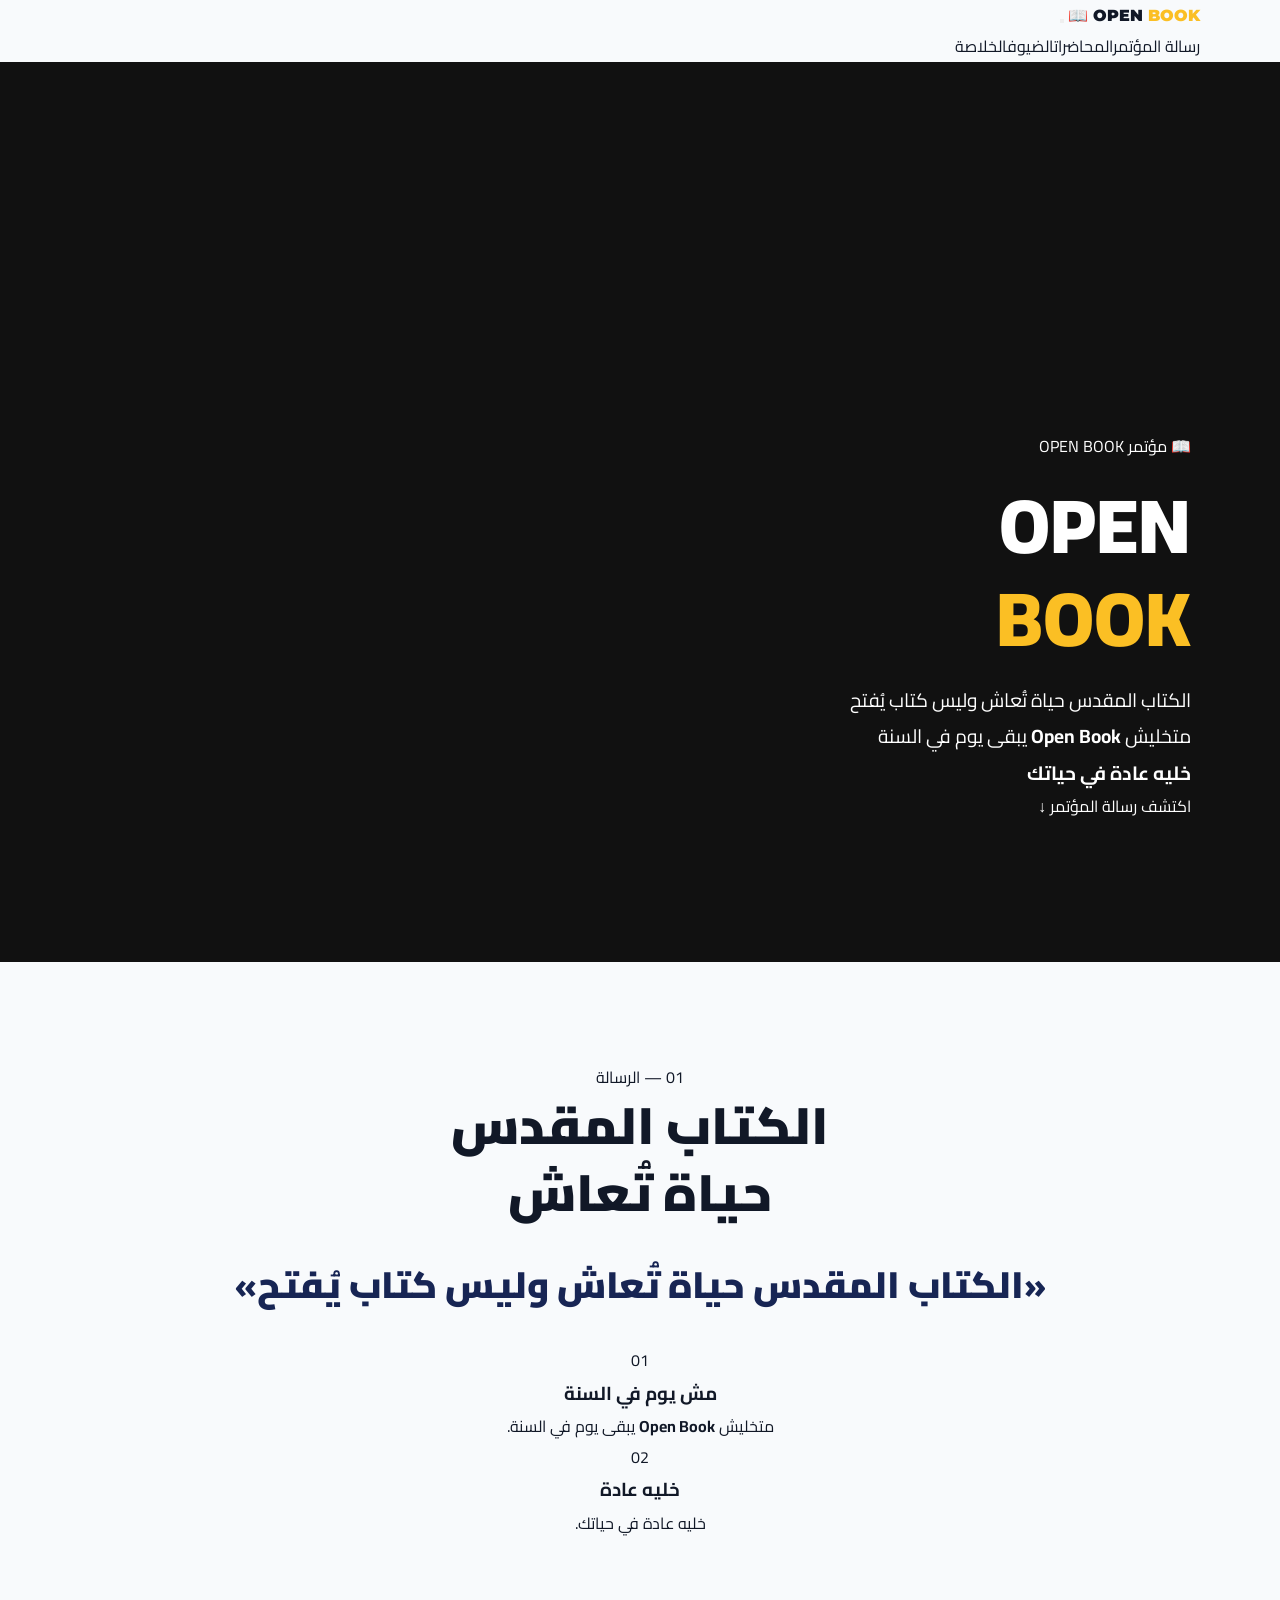
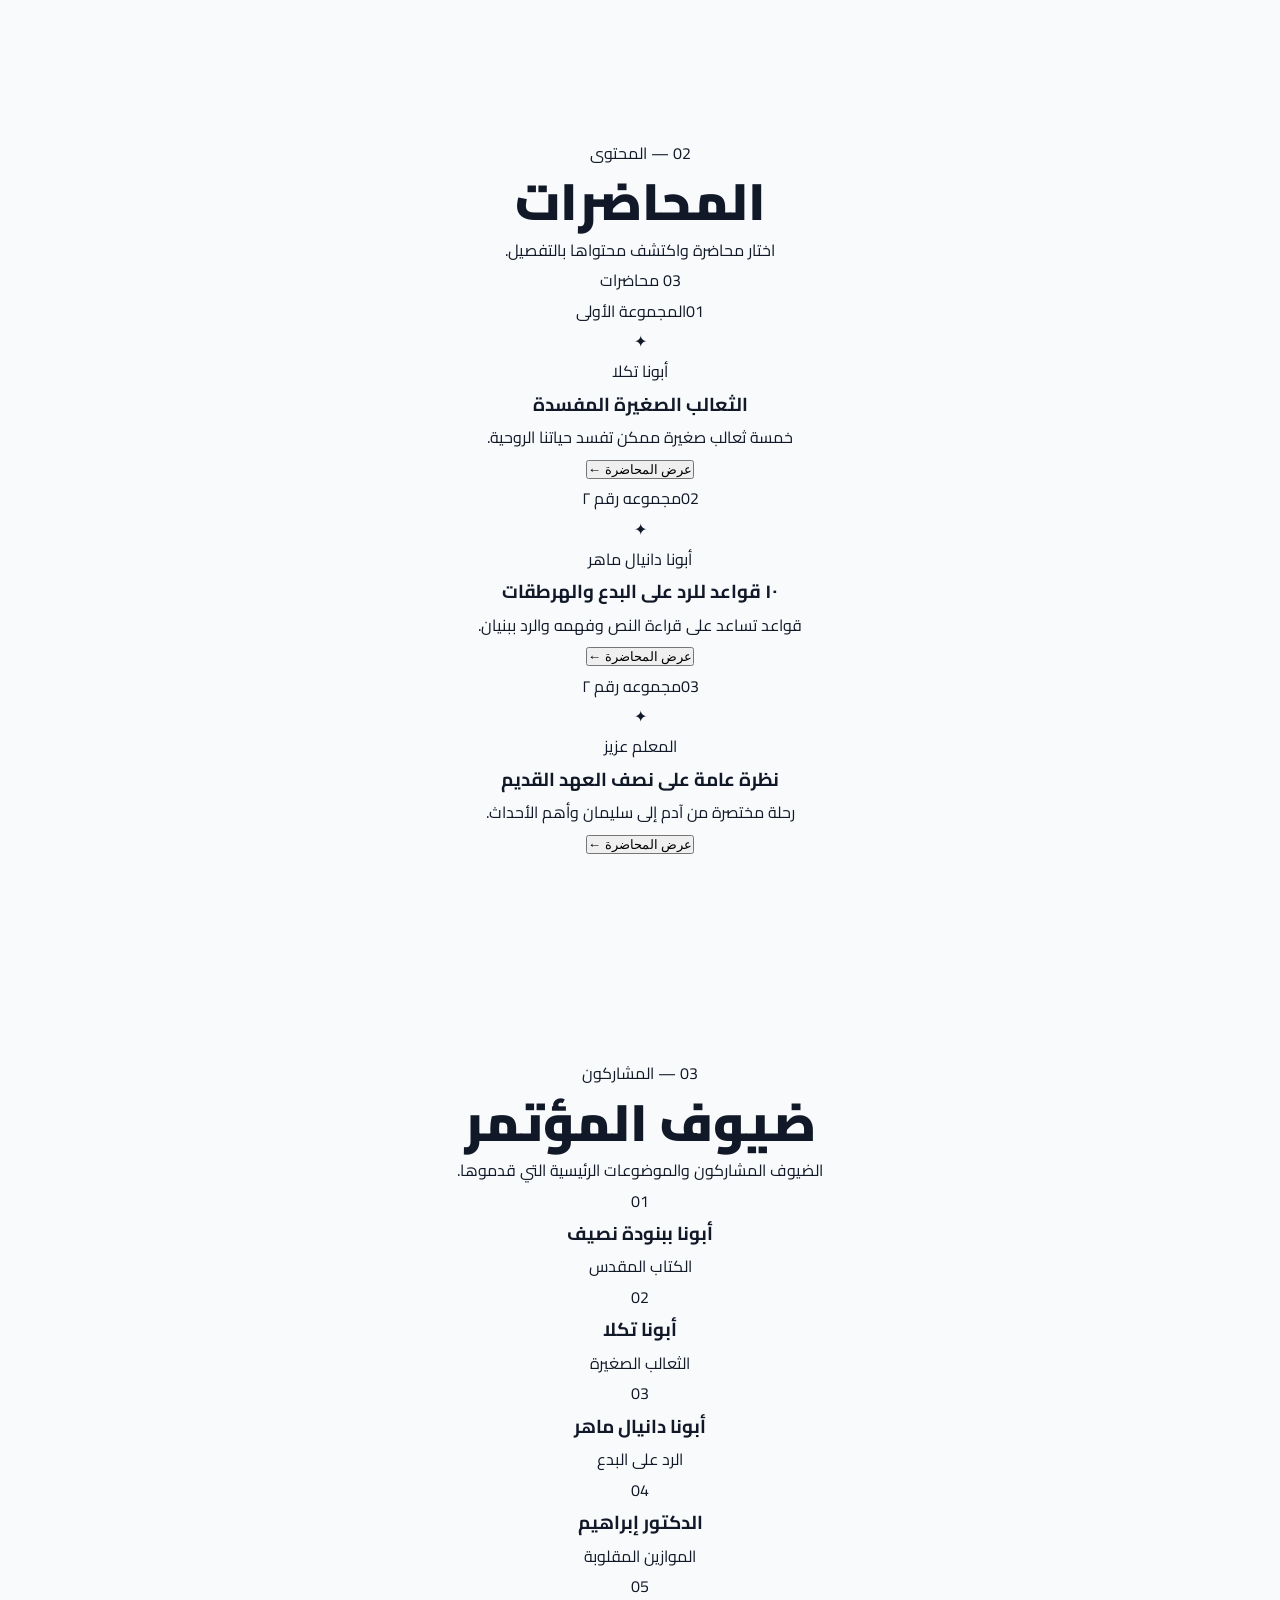
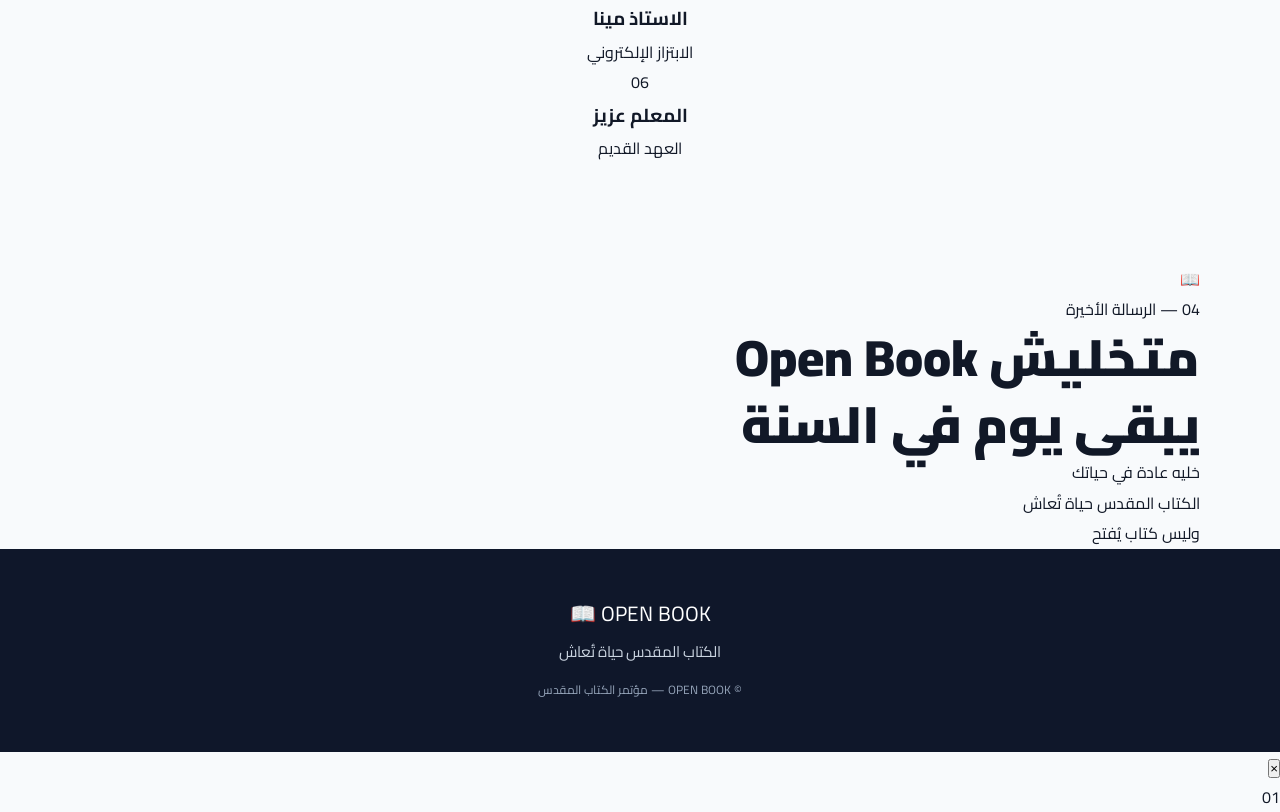
<file: index-1.html>
<!DOCTYPE html>
<html lang="ar" dir="rtl">
<head>
<meta charset="UTF-8">
<meta name="viewport" content="width=device-width, initial-scale=1.0">
<meta name="description" content="OPEN BOOK — الكتاب المقدس حياة تُعاش وليس كتاب يُفتح">
<title>OPEN BOOK | الكتاب المقدس حياة تُعاش</title>
<link rel="stylesheet" href="style.css">
</head>
<body>

<header class="site-header">
<nav class="navbar container">
<a class="brand" href="#home">OPEN <span>BOOK</span> <b>📖</b></a>
<button class="menu-toggle" aria-label="فتح القائمة" aria-expanded="false"><span></span><span></span><span></span></button>
<div class="nav-links">
<a href="#message">رسالة المؤتمر</a><a href="#lectures">المحاضرات</a><a href="#guests">الضيوف</a><a href="#closing">الخلاصة</a>
</div>
</nav>
</header>

<main>
<section id="home" class="hero">
<div class="hero-overlay"></div><div class="hero-glow glow-one"></div><div class="hero-glow glow-two"></div>
<div class="hero-content container">
<div class="hero-badge">📖 مؤتمر OPEN BOOK</div>
<h1>OPEN<br><span>BOOK</span></h1>
<p class="hero-title">الكتاب المقدس حياة تُعاش وليس كتاب يُفتح</p>
<p class="hero-subtitle">متخليش <strong>Open Book</strong> يبقى يوم في السنة<br><strong>خليه عادة في حياتك</strong></p>
<a href="#message" class="primary-btn">اكتشف رسالة المؤتمر <span>↓</span></a>
</div>
</section>

<section id="message" class="section message-section">
<div class="container narrow">
<div class="section-label">01 — الرسالة</div>
<h2>الكتاب المقدس<br><span>حياة تُعاش</span></h2>
<div class="gold-line"></div>
<blockquote>«الكتاب المقدس حياة تُعاش وليس كتاب يُفتح»</blockquote>
<div class="message-cards">
<article class="message-card"><span class="card-number">01</span><h3>مش يوم في السنة</h3><p>متخليش <strong>Open Book</strong> يبقى يوم في السنة.</p></article>
<article class="message-card featured"><span class="card-number">02</span><h3>خليه عادة</h3><p>خليه عادة في حياتك.</p></article>
</div>
</div>
</section>

<section id="lectures" class="section lectures-section">
<div class="container wide">
<div class="section-heading"><div><div class="section-label">02 — المحتوى</div><h2>المحاضرات</h2><p class="section-intro">اختار محاضرة واكتشف محتواها بالتفصيل.</p></div><div class="lecture-count"><span>03</span> محاضرات</div></div>
<div class="lectures-grid">

<article class="lecture-card" data-lecture="1">
<div class="card-glow"></div><div class="lecture-top"><span class="lecture-number">01</span><span class="lecture-group">المجموعة الأولى</span></div>
<div class="lecture-icon">✦</div><p class="lecture-eyebrow">أبونا تكلا</p>
<h3>الثعالب الصغيرة المفسدة</h3><p class="lecture-summary">خمسة ثعالب صغيرة ممكن تفسد حياتنا الروحية.</p>
<button class="lecture-btn" type="button">عرض المحاضرة <span>←</span></button>
</article>

<article class="lecture-card" data-lecture="2">
<div class="card-glow"></div><div class="lecture-top"><span class="lecture-number">02</span><span class="lecture-group">مجموعه رقم ٢</span></div>
<div class="lecture-icon">✦</div><p class="lecture-eyebrow">أبونا دانيال ماهر</p>
<h3>١٠ قواعد للرد على البدع والهرطقات</h3><p class="lecture-summary">قواعد تساعد على قراءة النص وفهمه والرد ببنيان.</p>
<button class="lecture-btn" type="button">عرض المحاضرة <span>←</span></button>
</article>

<article class="lecture-card" data-lecture="3">
<div class="card-glow"></div><div class="lecture-top"><span class="lecture-number">03</span><span class="lecture-group">مجموعه رقم ٢</span></div>
<div class="lecture-icon">✦</div><p class="lecture-eyebrow">المعلم عزيز</p>
<h3>نظرة عامة على نصف العهد القديم</h3><p class="lecture-summary">رحلة مختصرة من آدم إلى سليمان وأهم الأحداث.</p>
<button class="lecture-btn" type="button">عرض المحاضرة <span>←</span></button>
</article>

</div>
</div>
</section>

<section id="guests" class="section guests-section">
<div class="container"><div class="section-label">03 — المشاركون</div><h2>ضيوف المؤتمر</h2><p class="section-intro">الضيوف المشاركون والموضوعات الرئيسية التي قدموها.</p>
<div class="guests-grid">
<article class="guest-card"><span class="guest-index">01</span><div><h3>أبونا ببنودة نصيف</h3><p>الكتاب المقدس</p></div></article>
<article class="guest-card"><span class="guest-index">02</span><div><h3>أبونا تكلا</h3><p>الثعالب الصغيرة</p></div></article>
<article class="guest-card"><span class="guest-index">03</span><div><h3>أبونا دانيال ماهر</h3><p>الرد على البدع</p></div></article>
<article class="guest-card"><span class="guest-index">04</span><div><h3>الدكتور إبراهيم</h3><p>الموازين المقلوبة</p></div></article>
<article class="guest-card"><span class="guest-index">05</span><div><h3>الاستاذ مينا</h3><p>الابتزاز الإلكتروني</p></div></article>
<article class="guest-card"><span class="guest-index">06</span><div><h3>المعلم عزيز</h3><p>العهد القديم</p></div></article>
</div></div>
</section>

<section id="closing" class="closing-section"><div class="container narrow">
<span class="closing-book">📖</span><div class="section-label">04 — الرسالة الأخيرة</div>
<h2>متخليش <span>Open Book</span><br>يبقى يوم في السنة</h2><div class="gold-line"></div><p>خليه عادة في حياتك</p>
<div class="final-quote">الكتاب المقدس حياة تُعاش<br>وليس كتاب يُفتح</div>
</div></section>
</main>

<footer class="footer"><div class="container"><div class="footer-brand">OPEN BOOK 📖</div><p>الكتاب المقدس حياة تُعاش</p><div class="footer-line"></div><small>© OPEN BOOK — مؤتمر الكتاب المقدس</small></div></footer>

<div class="modal" id="lectureModal" aria-hidden="true">
<div class="modal-backdrop" data-close="true"></div>
<div class="modal-box" role="dialog" aria-modal="true">
<button class="modal-close" type="button" aria-label="إغلاق">×</button>
<div class="modal-number" id="modalNumber">01</div><p class="modal-speaker" id="modalSpeaker"></p><h2 id="modalTitle"></h2>
<div class="gold-line modal-line"></div><div id="modalContent" class="modal-content"></div>
</div></div>

<script>
const data={
1:{number:"01",speaker:"أبونا تكلا",title:"الثعالب الصغيرة المفسدة",content:[
["الثعلب الاول : التهاون","مثال عيسو لما احتكر البكورية"],["الثعلب الثانى : التبرير","مثال التبرير ضد التوبة"],["الثعلب الثالث : التأجيل","مثال لا تعرفون الوقت ولا الساعة"],["الثعلب الرابع : التدليل","مثال تدليل النفس للصلاه زى رجلى وجعانى خليها يوم تانى"],["الثعلب الخامس : الاكتفاء","مثال دة لما الإنسان يقول أنا كدة تمام اعظم مثال على كدة الفريسى والعشار"]]},
2:{number:"02",speaker:"أبونا دانيال ماهر",title:"١٠ قواعد للرد على البدع والهرطقات",content:[
["١.","مراجعة النص الكامل وليس الجزء"],["٢.","الفرق بين الحرف والروح"],["٣.","الكتاب يفسر الكتاب"],["٤.","التفريق بين السماح والأمر"],["٥.","التدرج"],["٦.","هدف الكتاب المقدس هو الخلاص"],["٧.","المعجزة تخرج عن العقل البشرى"],["٨.","اللغة الأصلية والعادات"],["٩.","تفسير الآباء القدماء"],["١٠.","الهدف من الجدال هو البنيان"]]},
3:{number:"03",speaker:"المعلم عزيز",title:"نظرة عامة على نصف العهد القديم",content:[
["١.","<strong>آدم</strong> — تكوين ١: ٥ — الخلق والسقوط"],["٢.","<strong>نوح</strong> — تكوين ٦ : ١١ — الطوفان وبداية الأمم"],["٣.","<strong>ابراهيم و أولاده</strong> — تكوين ١٢ : ٥٠ — الوعد و النزول إلى مصر"],["٤.","<strong>يشوع</strong> — يشوع ١: ٢٤ — الدخول لأرض الموعد و التقسيم بين الاسباط"],["٥.","<strong>صموئيل</strong> — قضاه ٣ حتى صموئيل الاولى ٧ — الدورة المتكررة"],["٦.","<strong>شاول</strong> — صموئيل الاولى ٩ :٣١ — اول ملك على إسرائيل"],["٧.","<strong>داوود</strong> — صموئيل الاول ١٦ حتى ملوك الاول ٢ — توسيع المملكة"],["٨.","<strong>سليمان</strong> — ملوك الاول ١ : ١١ — السلام وبناء الهيكل"]]}};

const modal=document.getElementById("lectureModal");
function openLecture(id){const x=data[id];modal.querySelector("#modalNumber").textContent=x.number;modal.querySelector("#modalSpeaker").textContent=x.speaker;modal.querySelector("#modalTitle").textContent=x.title;modal.querySelector("#modalContent").innerHTML=x.content.map(v=>`<div class="detail-point"><span>${v[0]}</span><p>${v[1]}</p></div>`).join("");modal.classList.add("open");modal.setAttribute("aria-hidden","false");document.body.classList.add("modal-open")}
function closeLecture(){modal.classList.remove("open");modal.setAttribute("aria-hidden","true");document.body.classList.remove("modal-open")}
document.querySelectorAll(".lecture-card").forEach(c=>c.addEventListener("click",e=>{if(e.target.closest(".lecture-btn"))openLecture(c.dataset.lecture)}));
document.querySelector(".modal-close").addEventListener("click",closeLecture);modal.addEventListener("click",e=>{if(e.target.dataset.close)closeLecture()});document.addEventListener("keydown",e=>{if(e.key==="Escape")closeLecture()});
const toggle=document.querySelector(".menu-toggle"),nav=document.querySelector(".nav-links");toggle.addEventListener("click",()=>{const open=nav.classList.toggle("open");toggle.setAttribute("aria-expanded",open)});document.querySelectorAll(".nav-links a").forEach(a=>a.addEventListener("click",()=>nav.classList.remove("open")));
</script>
</body></html>
</file>
<file: style.css>
@import url("https://fonts.googleapis.com/css2?family=Cairo:wght@400;600;700;800;900&family=Montserrat:wght@700;800;900&display=swap");
*{box-sizing:border-box;margin:0;padding:0}html{scroll-behavior:smooth}body{font-family:Cairo,Arial,sans-serif;background:#f8fafc;color:#111827;line-height:1.9}a{text-decoration:none;color:inherit}.container{width:min(1120px,90%);margin:auto}
.nav{position:absolute;top:0;width:100%;z-index:10;padding:18px 5%;display:flex;justify-content:space-between;color:#fff;background:linear-gradient(#0009,transparent)}.brand,footer strong{font-family:Montserrat,Cairo;font-weight:900}.brand span,footer span{color:#fbbf24}.links{display:flex;gap:25px;font-weight:700}
.hero{min-height:100svh;position:relative;display:flex;align-items:flex-end;overflow:hidden;background:#111}.hero-image{position:absolute;width:100%;height:100%;object-fit:cover}.shade{position:absolute;inset:0;background:linear-gradient(90deg,#050a19dd,#050a1970 48%,#050a1910),linear-gradient(0deg,#050a1970,transparent)}.hero-content{position:relative;z-index:2;color:#fff;width:min(650px,90%);margin:0 5% 9%;padding:25px}.tag{padding:6px 15px;border:1px solid #ffffff55;border-radius:30px;background:#ffffff18;font-size:.8rem;font-weight:800}.hero h1{font-size:clamp(2.5rem,6vw,5.4rem);line-height:1.2;margin:18px 0;font-weight:900}.hero h1 span{color:#fbbf24}.hero p{font-size:1.2rem}.button{display:inline-block;margin-top:25px;padding:13px 28px;border-radius:40px;background:#fff;color:#111827;font-weight:900}
.section{padding:100px 0;text-align:center}.eyebrow{color:#db2777;font-weight:900;font-size:.85rem}.yellow{color:#fbbf24}h2{font-size:clamp(2rem,4vw,3.4rem);line-height:1.3;font-weight:900}.line{width:75px;height:5px;background:linear-gradient(90deg,#f59e0b,#ec4899,#0891b2);border-radius:20px;margin:20px auto}blockquote{font-size:clamp(1.4rem,3vw,2.3rem);font-weight:900;color:#172554;margin:25px auto;max-width:900px}.lead{color:#64748b;font-size:1.1rem;max-width:800px;margin:12px auto 0}
.steps{display:grid;grid-template-columns:repeat(3,1fr);gap:20px;margin-top:50px;text-align:right}.steps article{background:#fff;padding:30px;border-radius:24px;box-shadow:0 15px 45px #0f172a12;border:1px solid #e2e8f0}.steps small{color:#db2777;font-weight:900}.steps h3{font-size:1.5rem;color:#172554;margin:8px 0}.steps p{color:#64748b}
.speakers{color:#fff;background:radial-gradient(circle at top left,#0e7490,#172554 50%,#111827)}.speaker-grid{display:grid;grid-template-columns:repeat(4,1fr);gap:18px;margin-top:45px}.speaker-grid article{padding:30px 18px;border-radius:24px;background:#ffffff0d;border:1px solid #ffffff24}.speaker-grid article>div{width:52px;height:52px;display:grid;place-items:center;margin:auto auto 15px;border-radius:16px;background:linear-gradient(135deg,#f59e0b,#ec4899);font-size:1.5rem}.speaker-grid p{color:#cbd5e1}
.summaries{background:linear-gradient(180deg,#fff,#f1f5f9)}.summary-grid{display:grid;grid-template-columns:repeat(3,1fr);gap:25px;margin-top:45px}.summary-card{display:block;background:#0b1120;border-radius:24px;overflow:hidden;box-shadow:0 18px 50px #0f172a28;transition:.3s;text-align:right}.summary-card:hover{transform:translateY(-10px);box-shadow:0 28px 60px #0f172a40}.summary-card img{display:block;width:100%;height:430px;object-fit:cover;object-position:top}.summary-label{background:#111827;color:white;padding:18px 20px;display:flex;justify-content:space-between;align-items:center;gap:10px}.summary-label b{color:#fbbf24}.summary-label span{font-size:.9rem}
.about{background:#fff}.about-box{padding:clamp(35px,7vw,80px);border-radius:35px;display:flex;justify-content:space-between;align-items:center;text-align:right;background:linear-gradient(135deg,#fff7ed,#fdf2f8,#ecfeff)}.about p{color:#64748b;font-size:1.1rem;margin-top:15px}.book{font-size:clamp(6rem,14vw,11rem)}
footer{background:#0f172a;color:#fff;text-align:center;padding:45px 20px;font-size:1.3rem}footer p{color:#cbd5e1;font-size:.95rem;margin-top:5px}footer small{color:#94a3b8;font-size:.75rem}
@media(max-width:900px){.summary-grid{grid-template-columns:1fr 1fr}.speaker-grid{grid-template-columns:1fr 1fr}}@media(max-width:800px){.links{display:none}.hero{min-height:82svh}.steps{grid-template-columns:1fr 1fr}}@media(max-width:520px){.hero-image{object-position:60% center}.shade{background:linear-gradient(0deg,#050a19dd,#050a1920 70%)}.hero-content{text-align:center;margin:0 auto 12%}.section{padding:70px 0}.steps,.speaker-grid,.summary-grid{grid-template-columns:1fr}.summary-card img{height:auto}.about-box{display:block;text-align:center}.book{margin-top:20px}}
</file>
